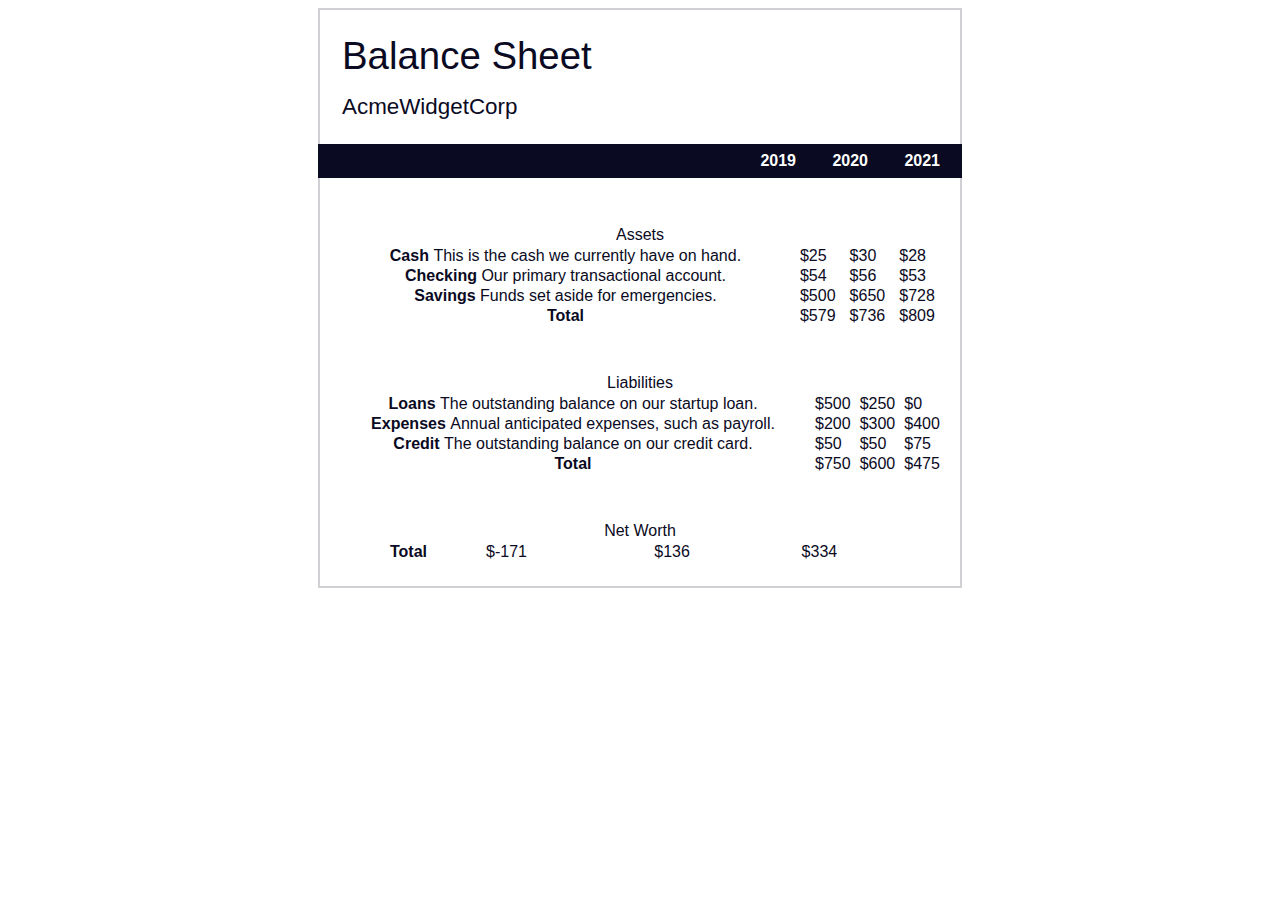
<file: responsive/10. balance sheet/index.html>
<!DOCTYPE html>
<html lang="en">
  <head>
    <meta charset="UTF-8">
    <meta name="viewport" content="width=device-width, initial-scale=1.0">
    <title>Balance Sheet</title>
    <link rel="stylesheet" href="./styles.css">
  </head>
  <body>
    <main>
      <section>
        <h1>
          <span class="flex">
            <span>AcmeWidgetCorp</span>
            <span>Balance Sheet</span>
          </span>
        </h1>
        <div id="years" aria-hidden="true">
          <span class="year">2019</span>
          <span class="year">2020</span>
          <span class="year">2021</span>
        </div>
        <div class="table-wrap">
          <table>
            <caption>Assets</caption>
            <thead>
              <tr>
                <td></td>
                <th><span class="sr-only year">2019</span></th>
                <th><span class="sr-only year">2020</span></th>
                <th class="current"><span class="sr-only year">2021</span></th>
              </tr>
            </thead>
            <tbody>
              <tr class="data">
                <th>Cash <span class="description">This is the cash we currently have on hand.</span></th>
                <td>$25</td>
                <td>$30</td>
                <td class="current">$28</td>
              </tr>
              <tr class="data">
                <th>Checking <span class="description">Our primary transactional account.</span></th>
                <td>$54</td>
                <td>$56</td>
                <td class="current">$53</td>
              </tr>
              <tr class="data">
                <th>Savings <span class="description">Funds set aside for emergencies.</span></th>
                <td>$500</td>
                <td>$650</td>
                <td class="current">$728</td>
              </tr>
              <tr class="total">
                <th>Total <span class="sr-only">Assets</span></th>
                <td>$579</td>
                <td>$736</td>
                <td class="current">$809</td>
              </tr>
            </tbody>
          </table>
          <table>
            <caption>Liabilities</caption>
            <thead>
              <tr>
              <td></td>
              <th><span class="sr-only">2019</span></th>
              <th><span class="sr-only">2020</span></th>
              <th><span class="sr-only">2021</span></th>
              </tr>
            </thead>
            <tbody>
              <tr class="data">
                <th>Loans <span class="description">The outstanding balance on our startup loan.</span></th>
                <td>$500</td>
                <td>$250</td>
                <td class="current">$0</td>
              </tr>
              <tr class="data">
                <th>Expenses <span class="description">Annual anticipated expenses, such as payroll.</span></th>
                <td>$200</td>
                <td>$300</td>
                <td class="current">$400</td>
              </tr>
              <tr class="data">
                <th>Credit <span class="description">The outstanding balance on our credit card.</span></th>
                <td>$50</td>
                <td>$50</td>
                <td class="current">$75</td>
              </tr>
              <tr class="total">
                <th>Total <span class="sr-only">Liabilities</span></th>
                <td>$750</td>
                <td>$600</td>
                <td class="current">$475</td>
              </tr>
            </tbody>
          </table>
          <table>
            <caption>Net Worth</caption>
            <thead>
              <tr>
              <td></td>
              <th><span class="sr-only">2019</span></th>
              <th><span class="sr-only">2020</span></th>
              <th><span class="sr-only">2021</span></th>
              </tr>
            </thead>
            <tbody>
              <tr class="total">
                <th>Total <span class="sr-only">Net Worth</span></th>
                <td>$-171</td>
                <td>$136</td>
                <td class="current">$334</td>
              </tr>
            </tbody>
          </table>
        </div>
      </section>
    </main>
  </body>
</html>
</file>
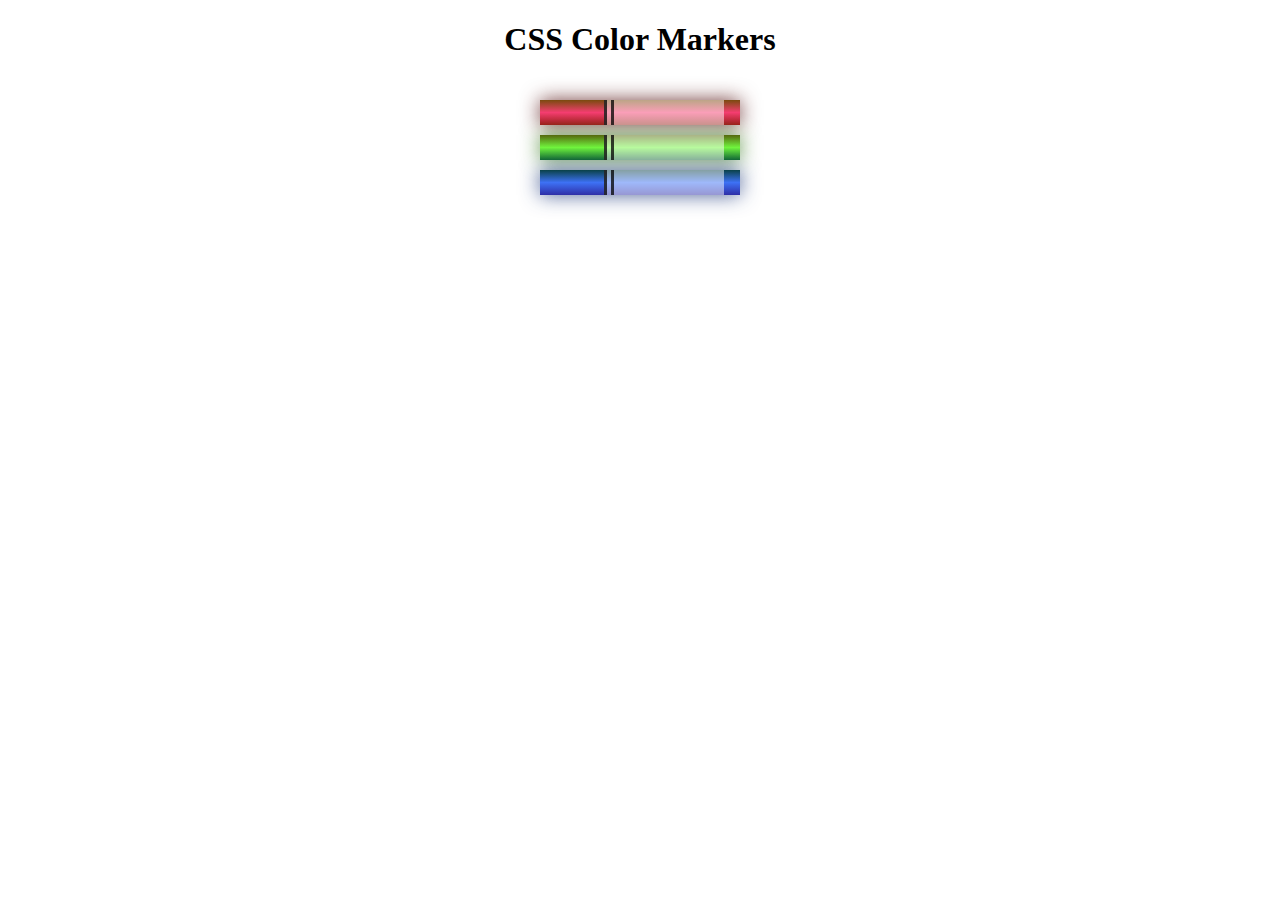
<file: responsive/3. colormaker/index.html>
<!DOCTYPE html>
<html lang="en">
  <head>
    <meta charset="utf-8">
    <meta name="viewport" content="width=device-width, initial-scale=1.0">
    <title>Colored Markers</title>
    <link rel="stylesheet" href="styles.css">
  </head>
  <body>
    <h1>CSS Color Markers</h1>
    <div class="container">
      <div class="marker red">
        <div class="cap"></div>
        <div class="sleeve"></div>
      </div>
      <div class="marker green">
        <div class="cap"></div>
        <div class="sleeve"></div>
      </div>
      <div class="marker blue">
        <div class="cap"></div>
        <div class="sleeve"></div>
      </div>
    </div>
  </body>
</html>
</file>
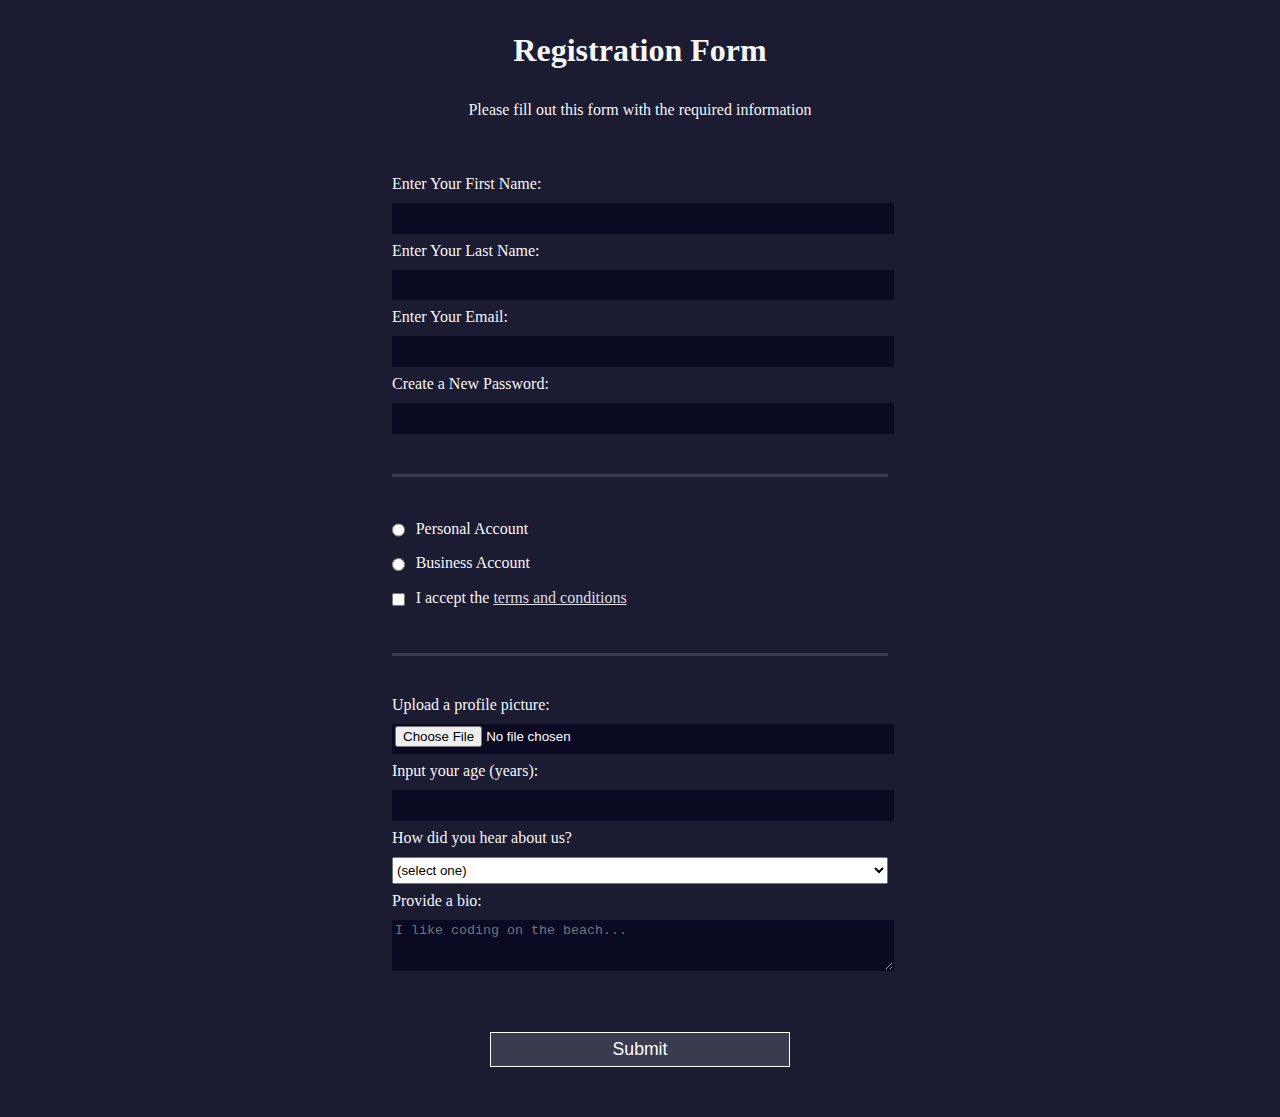
<file: responsive/4.. Form Register/index.html>
<!DOCTYPE html>
<html lang="en">
  <head>
    <meta charset="UTF-8">
    <title>Registration Form</title>
    <link rel="stylesheet" href="styles.css" />
  </head>
  <body>
    <h1>Registration Form</h1>
    <p>Please fill out this form with the required information</p>
    <form method="post" action='https://register-demo.freecodecamp.org'>
      <fieldset>
        <label for="first-name">Enter Your First Name: <input id="first-name" name="first-name" type="text" required /></label>
        <label for="last-name">Enter Your Last Name: <input id="last-name" name="last-name" type="text" required /></label>
        <label for="email">Enter Your Email: <input id="email" name="email" type="email" required /></label>
        <label for="new-password">Create a New Password: <input id="new-password" name="new-password" type="password" pattern="[a-z0-5]{8,}" required /></label>
      </fieldset>
      <fieldset>
        <label for="personal-account"><input id="personal-account" type="radio" name="account-type" class="inline" /> Personal Account</label>
        <label for="business-account"><input id="business-account" type="radio" name="account-type" class="inline" /> Business Account</label>
        <label for="terms-and-conditions">
          <input id="terms-and-conditions" type="checkbox" required name="terms-and-conditions" class="inline" /> I accept the <a href="https://www.freecodecamp.org/news/terms-of-service/">terms and conditions</a>
        </label>
      </fieldset>
      <fieldset>
        <label for="profile-picture">Upload a profile picture: <input id="profile-picture" type="file" name="file" /></label>
        <label for="age">Input your age (years): <input id="age" type="number" name="age" min="13" max="120" /></label>
        <label for="referrer">How did you hear about us?
          <select id="referrer" name="referrer">
            <option value="">(select one)</option>
            <option value="1">freeCodeCamp News</option>
            <option value="2">freeCodeCamp YouTube Channel</option>
            <option value="3">freeCodeCamp Forum</option>
            <option value="4">Other</option>
          </select>
        </label>
        <label for="bio">Provide a bio:
          <textarea id="bio" name="bio" rows="3" cols="30" placeholder="I like coding on the beach..."></textarea>
        </label>
      </fieldset>
      <input type="submit" value="Submit" />
    </form>
  </body>
</html>
</file>
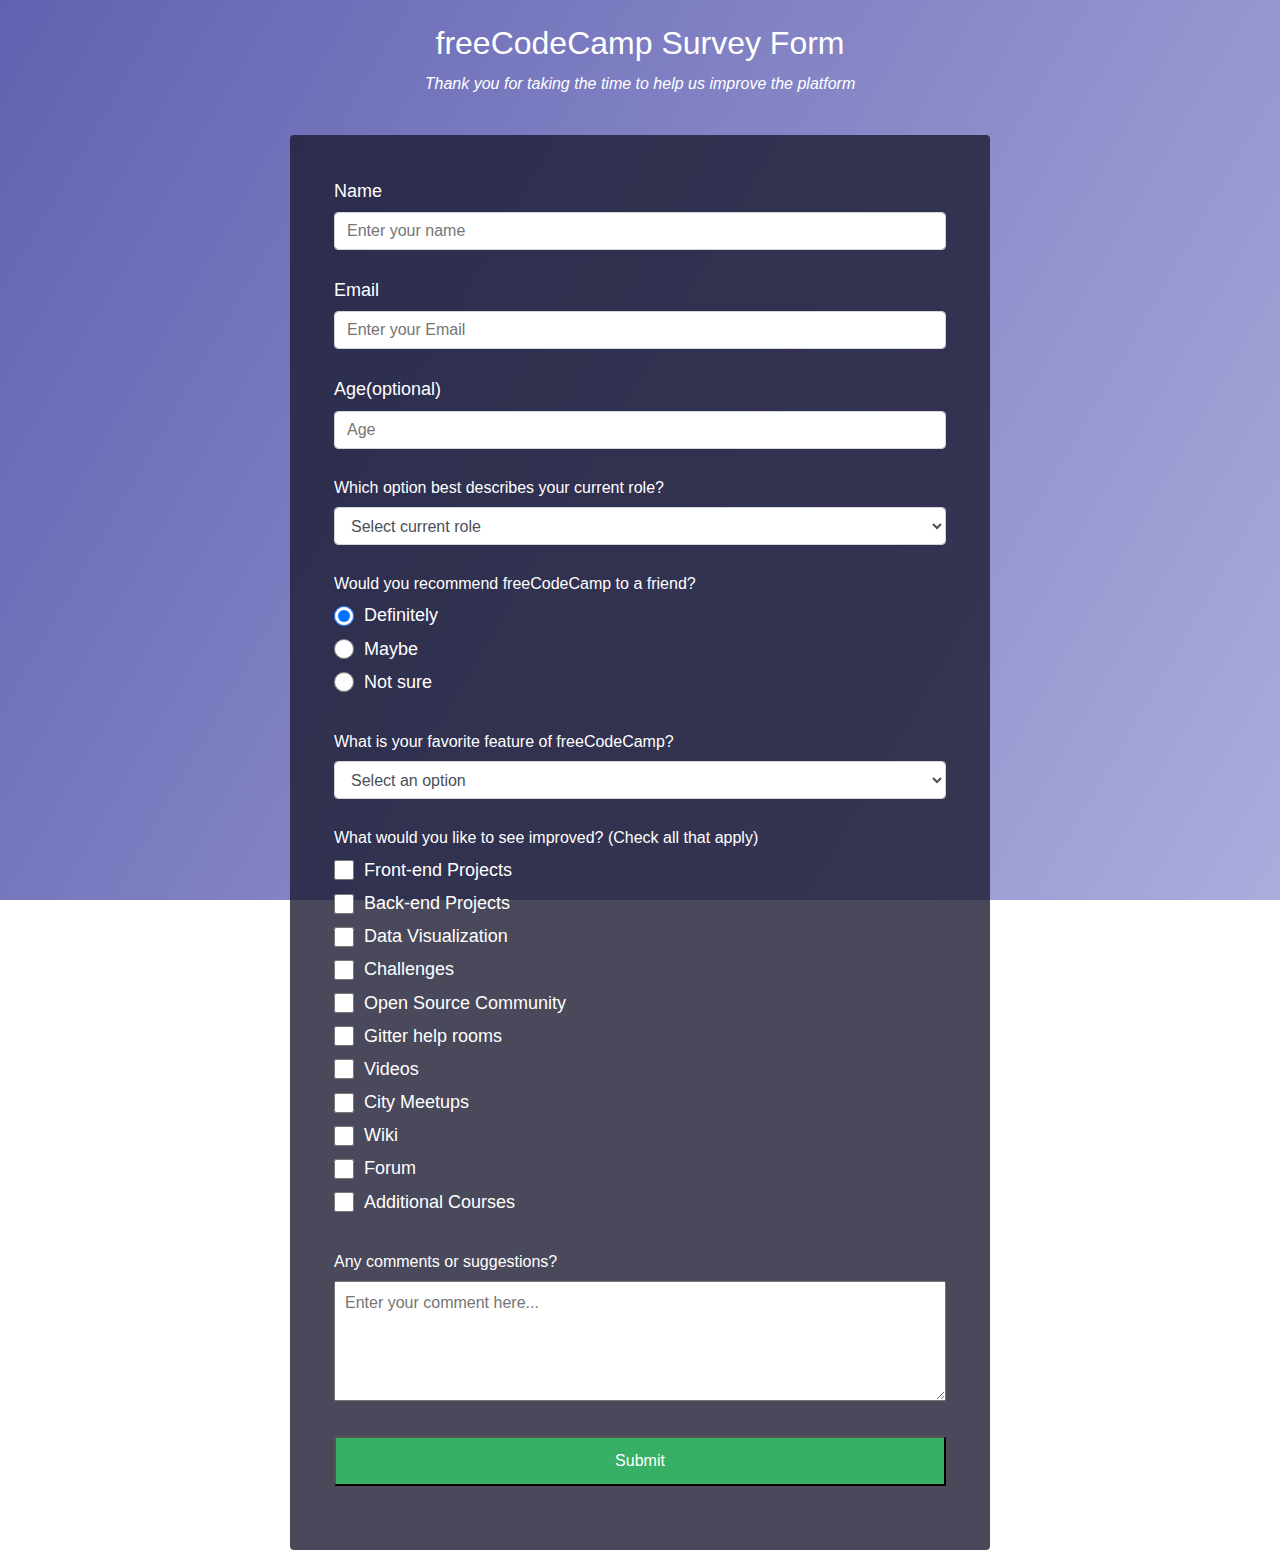
<file: responsive/5. survey form/index.html>
<!DOCTYPE html>
<html lang="en">
  <head>
    <meta charset="UTF-8" />
    <meta name="viewport" content="width=device-width, initial-scale=1.0" />
    <link rel="stylesheet" href="styles.css" />
    <title>Survey Form</title>
  </head>
  <body>
    <div class="container">
      <header class="header">
        <h1 id="title" class="text-center">freeCodeCamp Survey Form</h1>
        <p id="description" class="description text-center">
          <i> Thank you for taking the time to help us improve the platform </i>
        </p>
      </header>
      <form id="survey-form">
        <div class="form-group">
          <label id="name-label" for="name">Name</label>
          <input
            type="text"
            name="name"
            id="name"
            class="form-control"
            placeholder="Enter your name"
            required=""
          />
        </div>
        <div class="form-group">
          <label id="email-label" for="email">Email</label>
          <input
            type="email"
            name="email"
            id="email"
            class="form-control"
            placeholder="Enter your Email"
            required=""
          />
        </div>
        <div class="form-group">
          <label id="number-label" for="number"
            >Age<span class="clue">(optional)</span></label
          >
          <input
            type="number"
            name="age"
            id="number"
            min="10"
            max="99"
            class="form-control"
            placeholder="Age"
          />
        </div>
        <div class="form-group">
          <p>Which option best describes your current role?</p>
          <select id="dropdown" name="role" class="form-control" required="">
            <option disabled="" selected="" value="">
              Select current role
            </option>
            <option value="student">Student</option>
            <option value="job">Full Time Job</option>
            <option value="learner">Full Time Learner</option>
            <option value="preferNo">Prefer not to say</option>
            <option value="other">Other</option>
          </select>
        </div>
        <div class="form-group">
          <p>Would you recommend freeCodeCamp to a friend?</p>
          <label>
            <input
              name="user-recommend"
              value="definitely"
              type="radio"
              class="input-radio"
              checked=""
            />Definitely</label
          >
          <label>
            <input
              name="user-recommend"
              value="maybe"
              type="radio"
              class="input-radio"
            />Maybe</label
          >

          <label
            ><input
              name="user-recommend"
              value="not-sure"
              type="radio"
              class="input-radio"
            />Not sure</label
          >
        </div>

        <div class="form-group">
          <p>What is your favorite feature of freeCodeCamp?</p>
          <select
            id="most-like"
            name="mostLike"
            class="form-control"
            required=""
          >
            <option disabled="" selected="" value="">Select an option</option>
            <option value="challenges">Challenges</option>
            <option value="projects">Projects</option>
            <option value="community">Community</option>
            <option value="openSource">Open Source</option>
          </select>
        </div>

        <div class="form-group">
          <p>
            What would you like to see improved?
            <span class="clue">(Check all that apply)</span>
          </p>

          <label
            ><input
              name="prefer"
              value="front-end-projects"
              type="checkbox"
              class="input-checkbox"
            />Front-end Projects</label
          >
          <label>
            <input
              name="prefer"
              value="back-end-projects"
              type="checkbox"
              class="input-checkbox"
            />Back-end Projects</label
          >
          <label
            ><input
              name="prefer"
              value="data-visualization"
              type="checkbox"
              class="input-checkbox"
            />Data Visualization</label
          >
          <label
            ><input
              name="prefer"
              value="challenges"
              type="checkbox"
              class="input-checkbox"
            />Challenges</label
          >
          <label
            ><input
              name="prefer"
              value="open-source-community"
              type="checkbox"
              class="input-checkbox"
            />Open Source Community</label
          >
          <label
            ><input
              name="prefer"
              value="gitter-help-rooms"
              type="checkbox"
              class="input-checkbox"
            />Gitter help rooms</label
          >
          <label
            ><input
              name="prefer"
              value="videos"
              type="checkbox"
              class="input-checkbox"
            />Videos</label
          >
          <label
            ><input
              name="prefer"
              value="city-meetups"
              type="checkbox"
              class="input-checkbox"
            />City Meetups</label
          >
          <label
            ><input
              name="prefer"
              value="wiki"
              type="checkbox"
              class="input-checkbox"
            />Wiki</label
          >
          <label
            ><input
              name="prefer"
              value="forum"
              type="checkbox"
              class="input-checkbox"
            />Forum</label
          >
          <label
            ><input
              name="prefer"
              value="additional-courses"
              type="checkbox"
              class="input-checkbox"
            />Additional Courses</label
          >
        </div>

        <div class="form-group">
          <p>Any comments or suggestions?</p>
          <textarea
            id="comments"
            class="input-textarea"
            name="comment"
            placeholder="Enter your comment here..."
          ></textarea>
        </div>

        <div class="form-group">
          <button type="submit" id="submit" class="submit-button">
            Submit
          </button>
        </div>
      </form>
    </div>
  </body>
</html>
</file>
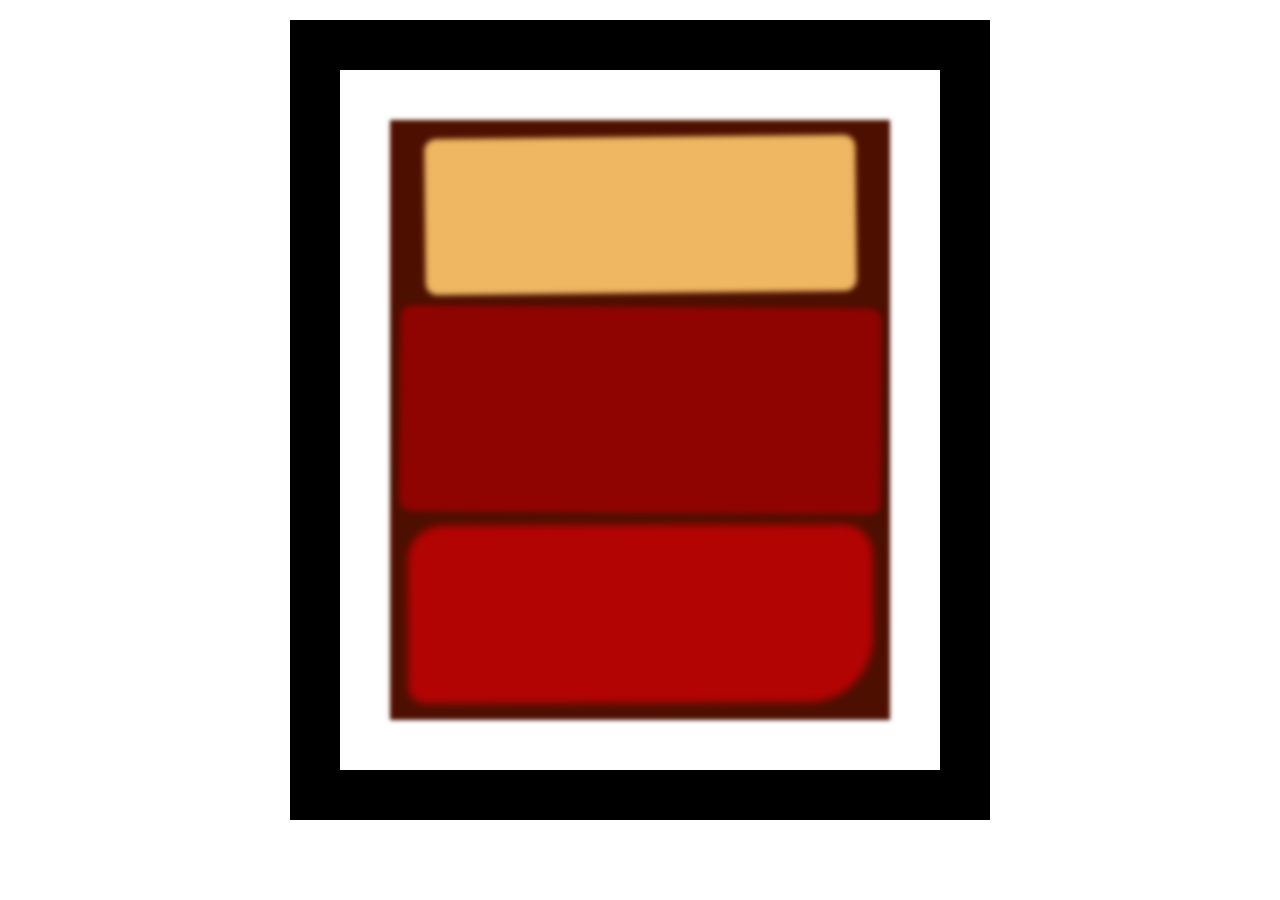
<file: responsive/6. Box Model/index.html>
<!DOCTYPE html>
<html lang="en">
  <head>
    <meta charset="UTF-8">
    <title>Rothko Painting</title>
    <link href="./styles.css" rel="stylesheet">
  </head>
  <body>
    <div class="frame">
      <div class="canvas">
        <div class="one"></div>
        <div class="two"></div>
        <div class="three"></div>
      </div>
    </div>
  </body>
</html>
</file>
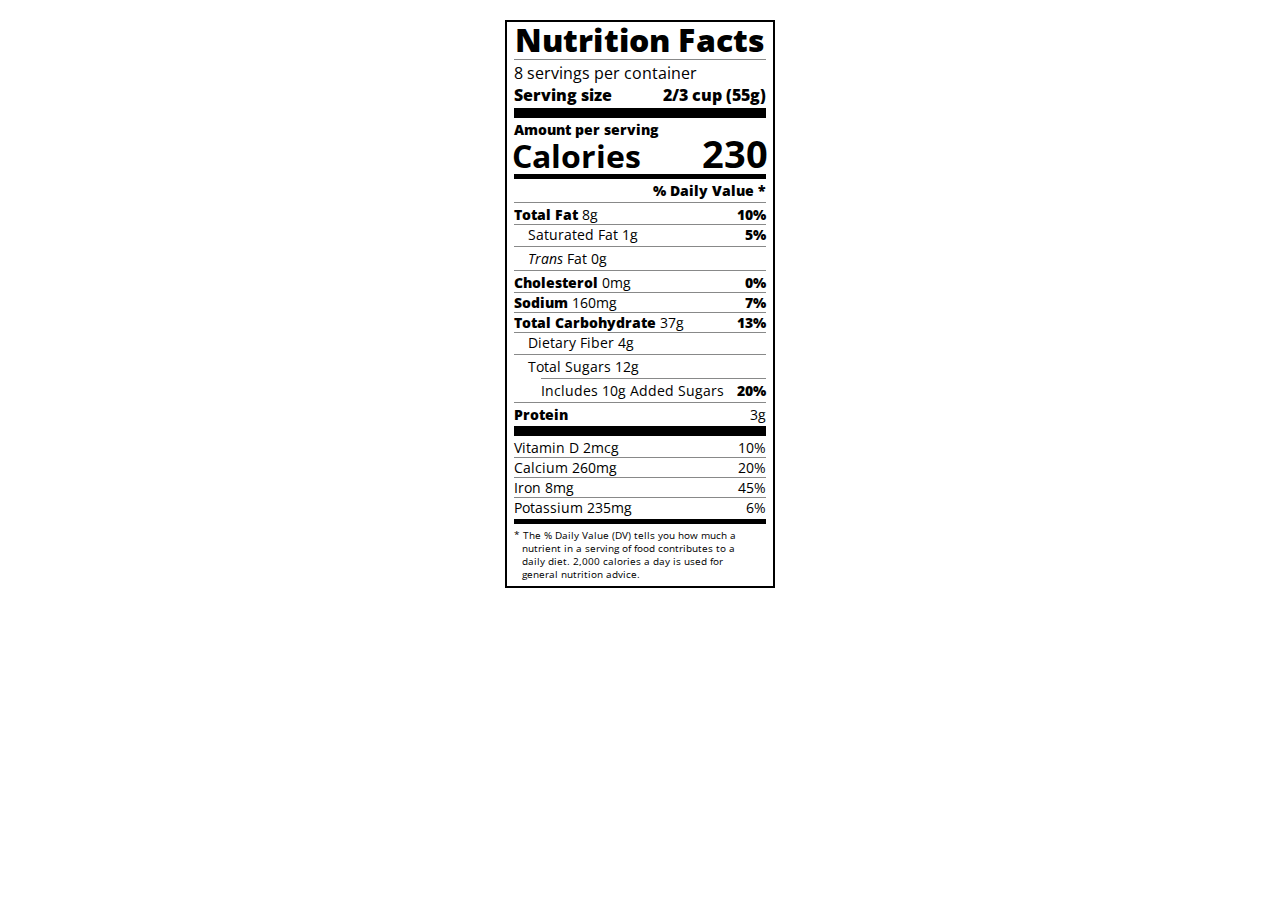
<file: responsive/8. Typography/index.html>
<!DOCTYPE html>
<html lang="en">

<head>
  <meta charset="UTF-8">
  <title>Nutrition Label</title>
  <link href="https://fonts.googleapis.com/css?family=Open+Sans:400,700,800" rel="stylesheet">
  <link href="./styles.css" rel="stylesheet">
</head>

<body>
  <div class="label">
    <header>
      <h1 class="bold">Nutrition Facts</h1>
      <div class="divider"></div>
      <p>8 servings per container</p>
      <p class="bold">Serving size <span>2/3 cup (55g)</span></p>
    </header>
    <div class="divider large"></div>
    <div class="calories-info">
      <div class="left-container">
        <h2 class="bold small-text">Amount per serving</h2>
        <p>Calories</p>
      </div>
      <span>230</span>
    </div>
    <div class="divider medium"></div>
    <div class="daily-value small-text">
      <p class="bold right no-divider">% Daily Value *</p>
      <div class="divider"></div>
      <p><span><span class="bold">Total Fat</span> 8g</span> <span class="bold">10%</span></p>
      <p class="indent no-divider">Saturated Fat 1g <span class="bold">5%</span></p>
      <div class="divider"></div>
      <p class="indent no-divider"><span><i>Trans</i> Fat 0g</span></p>
      <div class="divider"></div>
      <p><span><span class="bold">Cholesterol</span> 0mg</span> <span class="bold">0%</span></p>
      <p><span><span class="bold">Sodium</span> 160mg</span> <span class="bold">7%</span></p>
      <p><span><span class="bold">Total Carbohydrate</span> 37g</span> <span class="bold">13%</span></p>
      <p class="indent no-divider">Dietary Fiber 4g</p>
      <div class="divider"></div>
      <p class="indent no-divider">Total Sugars 12g</p>
      <div class="divider double-indent"></div>
      <p class="double-indent no-divider">Includes 10g Added Sugars <span class="bold">20%</span>
      <div class="divider"></div>
      <p class="no-divider"><span class="bold">Protein</span> 3g</p>
      <div class="divider large"></div>
      <p>Vitamin D 2mcg <span>10%</span></p>
      <p>Calcium 260mg <span>20%</span></p>
      <p>Iron 8mg <span>45%</span></p>
      <p class="no-divider">Potassium 235mg <span>6%</span></p>
    </div>
    <div class="divider medium"></div>
    <p class="note">* The % Daily Value (DV) tells you how much a nutrient in a serving of food contributes to a daily
      diet. 2,000 calories a day is used for general nutrition advice.</p>
  </div>
</body>
</html>
</file>
<file: responsive/10. balance sheet/styles.css>
span[class~="sr-only"] {
  border: 0 !important;
  clip: rect(1px, 1px, 1px, 1px) !important;
  clip-path: inset(50%) !important;
  height: 1px !important;
  width: 1px !important;
  position: absolute !important;
  overflow: hidden !important;
  white-space: nowrap !important;
  padding: 0 !important;
  margin: -1px !important;
}

html {
  box-sizing: border-box;
}

body {
  font-family: sans-serif;
  color: #0a0a23;
}

h1 {
  max-width: 37.25rem;
  margin: 0 auto;
  padding: 1.5rem 1.25rem;
}

h1 .flex {
  display: flex;
  flex-direction: column-reverse;
  gap: 1rem;
}

h1 .flex span:first-of-type {
  font-size: 0.7em;
}

h1 .flex span:last-of-type {
  font-size: 1.2em;
}

section {
  max-width: 40rem;
  margin: 0 auto;
  border: 2px solid #d0d0d5;
}

#years {
  display: flex;
  justify-content: flex-end;
  position: sticky;
  z-index: 999;
  top: 0;
  background: #0a0a23;
  color: #fff;
  padding: 0.5rem calc(1.25rem + 2px) 0.5rem 0;
  margin: 0 -2px;
}

#years span[class] {
  font-weight: bold;
  width: 4.5rem;
  text-align: right;
}

.table-wrap {
  padding: 0 0.75rem 1.5rem 0.75rem;
}

span {
  font-weight: normal;
}

table {
  border-collapse: collapse;
  border: 0;
width: 100%;
position: relative;
margin-top : 3rem;
}
</file>
<file: responsive/3. colormaker/styles.css>
h1 {
  text-align: center;
}

.container {
  background-color: rgb(255, 255, 255);
  padding: 10px 0;
}

.marker {
  width: 200px;
  height: 25px;
  margin: 10px auto;
}

.cap {
  width: 60px;
  height: 25px;
}

.sleeve {
  width: 110px;
  height: 25px;
  background-color: rgba(255, 255, 255, 0.5);
  border-left: 10px double rgba(0, 0, 0, 0.75);
}

.cap, .sleeve {
  display: inline-block;
}

.red {
  background: linear-gradient(rgb(122, 74, 14), rgb(245, 62, 113), rgb(162, 27, 27));
  box-shadow: 0 0 20px 0 rgba(83, 14, 14, 0.8);
}

.green {
  background: linear-gradient(#55680D, #71F53E, #116C31);
  box-shadow: 0 0 20px 0 #3B7E20CC;
}

.blue {
  background: linear-gradient(hsl(186, 76%, 16%), hsl(223, 90%, 60%), hsl(240, 56%, 42%));
  box-shadow: 0 0 20px 0 hsla(223,59%,31%, 0.8);
}
</file>
<file: responsive/4.. Form Register/styles.css>
body {
  width: 100%;
  height: 100vh;
  margin: 0;
  background-color: #1b1b32;
  color: #f5f6f7;
  font-family: Tahoma;
  font-size: 16px;
}

h1, p {
  margin: 1em auto;
  text-align: center;
}

form {
  width: 60vw;
  max-width: 500px;
  min-width: 300px;
  margin: 0 auto;
  padding-bottom: 2em;
}

fieldset {
  border: none;
  padding: 2rem 0;
  border-bottom: 3px solid #3b3b4f;
}

fieldset:last-of-type {
  border-bottom: none;
}

label {
  display: block;
  margin: 0.5rem 0;
}

input,
textarea,
select {
  margin: 10px 0 0 0;
  width: 100%;
  min-height: 2em;
}

input, textarea {
  background-color: #0a0a23;
  border: 1px solid #0a0a23;
  color: #ffffff;
}

.inline {
  width: unset;
  margin: 0 0.5em 0 0;
  vertical-align: middle;
}

input[type="submit"] {
  display: block;
  width: 60%;
  margin: 1em auto;
  height: 2em;
  font-size: 1.1rem;
  background-color: #3b3b4f;
  border-color: white;
  min-width: 300px;
}

input[type="file"] {
  padding: 1px 2px;
}

a {
  color: #dfdfe2;
}
</file>
<file: responsive/5. survey form/styles.css>
* {
  box-sizing: border-box;
}
body {
  font-family: "Poppins", sans-serif;
  font-size: 1rem;
  font-weight: 400;
  line-height: 1.4;
  color: white;
  width: 100%;
  height: 100vh;
  margin: 0;
  background: linear-gradient(
      120deg,
      rgba(58, 58, 158, 0.8),
      rgba(136, 136, 206, 0.7)
    ),
    url(https://cdn.freecodecamp.org/testable-projects-fcc/images/survey-form-background.jpeg);
  background-size: cover;
  background-repeat: no-repeat;
  background-attachment: fixed;
  background-position: center;
}
.text-center {
  text-align: center;
}
.description {
  margin: -15px 0 40px;
}
header {
  display: block;
}
h1,
p {
  color: white;
  font-weight: 400;
}

.container {
  width: 60vw;
  max-width: 700px;
  min-width: 500px;
  margin: auto;
  padding: auto;
}
form {
  background: rgba(27, 27, 50, 0.8);
  border-radius: 0.25rem;
}
.form-group {
  margin: 0 auto 1.25rem auto;
  padding: 0.25rem;
}
.form-group > p {
  margin-top: 0;
  margin-bottom: 0.5rem;
}
label {
  display: flex;
  align-items: center;
  font-size: 1.125rem;
  margin-bottom: 0.5rem;
}
.form-control {
  display: block;
  width: 100%;
  height: 2.375rem;
  padding: 0.375rem 0.75rem;
  color: #495057;
  background-color: #fff;
  background-clip: padding-box;
  border: 1px solid #ced4da;
  border-radius: 0.25rem;
  transition: border-color 0.15s ease-in-out, box-shadow 0.15s ease-in-out;
}
input,
button,
select,
textarea {
  margin: 0;
  font-family: inherit;
  font-size: inherit;
  line-height: inherit;
}
.input-radio, .input-checkbox {
  display: inline-block;
  margin-right: 0.625rem;
  min-height: 1.25rem;
  min-width: 1.25rem
}
.input-textarea {
  min-height: 120px;
  width: 100%;
  padding: 0.625rem;
  resize: vertical;
}
.submit-button {
  display: block;
  width: 100%;
  padding: 0.75rem;
  background: #37af65;
  color: inherit;
  border-radius: 2px;
  cursor: pointer;
}
@media (min-width: 480px) {
  form {
    padding: 2.5rem;
  }
}
</file>
<file: responsive/6. Box Model/styles.css>
.canvas {
  width: 500px;
  height: 600px;
  background-color: #4d0f00;
  overflow: hidden;
  filter: blur(2px);
}

.frame {
  border: 50px solid black;
  width: 500px;
  padding: 50px;
  margin: 20px auto;
}

.one {
  width: 425px;
  height: 150px;
  background-color: #efb762;
  margin: 20px auto;
  box-shadow: 0 0 3px 3px #efb762;
  border-radius: 9px;
  transform: rotate(-0.6deg);
}

.two {
  width: 475px;
  height: 200px;
  background-color: #8f0401;
  margin: 0 auto 20px;
  box-shadow: 0 0 3px 3px #8f0401;
  border-radius: 8px 10px;
  transform: rotate(0.4deg);
}

.one, .two {
  filter: blur(1px);
}

.three {
  width: 91%;
  height: 28%;
  background-color: #b20403;
  margin: auto;
  filter: blur(2px);
  box-shadow: 0 0 5px 5px #b20403;
  border-radius: 30px 25px 60px 12px;
  transform: rotate(-0.2deg);

}
</file>
<file: responsive/8. Typography/styles.css>
* {
  box-sizing: border-box;
}

html {
  font-size: 16px;
}

body {
  font-family: 'Open Sans', sans-serif;
}

.label {
  border: 2px solid black;
  width: 270px;
  margin: 20px auto;
  padding: 0 7px;
}

header h1 {
  text-align: center;
  margin: -4px 0;
  letter-spacing: 0.15px
}

p {
  margin: 0;
  display: flex;
  justify-content: space-between;
}

.divider {
  border-bottom: 1px solid #888989;
  margin: 2px 0;
}

.bold {
  font-weight: 800;
}

.large {
  height: 10px;
}

.large, .medium {
  background-color: black;
  border: 0;
}

.medium {
  height: 5px;
}

.small-text {
  font-size: 0.85rem;
}


.calories-info {
  display: flex;
  justify-content: space-between;
  align-items: flex-end;
}

.calories-info h2 {
  margin: 0;
}

.left-container p {
  margin: -5px -2px;
  font-size: 2em;
  font-weight: 700;
}

.calories-info span {
  margin: -7px -2px;
  font-size: 2.4em;
  font-weight: 700;
}

.right {
  justify-content: flex-end;
}

.indent {
  margin-left: 1em;
}

.double-indent {
  margin-left: 2em;
}

.daily-value p:not(.no-divider) {
  border-bottom: 1px solid #888989;
}

.note {
  font-size: 0.6rem;
  margin: 5px 0;
  padding: 0 8px;
  text-indent: -8px
}
</file>
